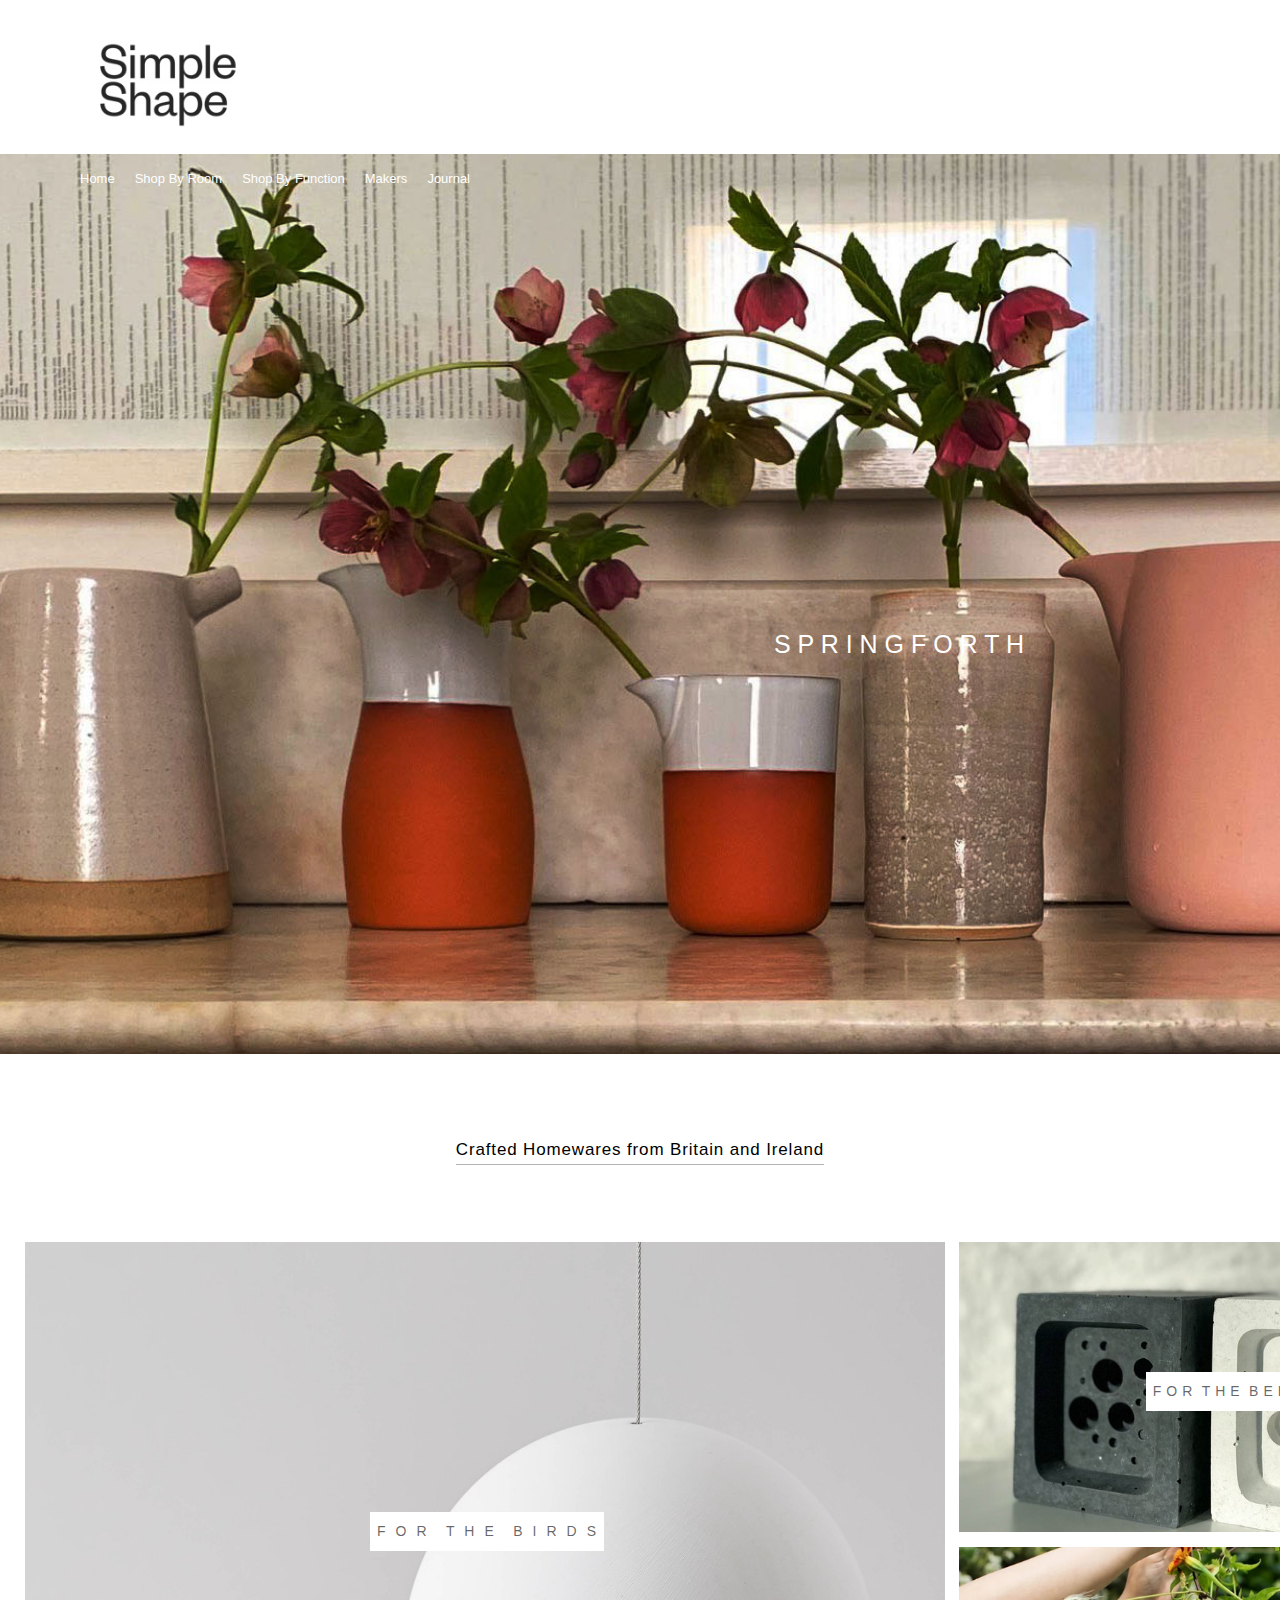
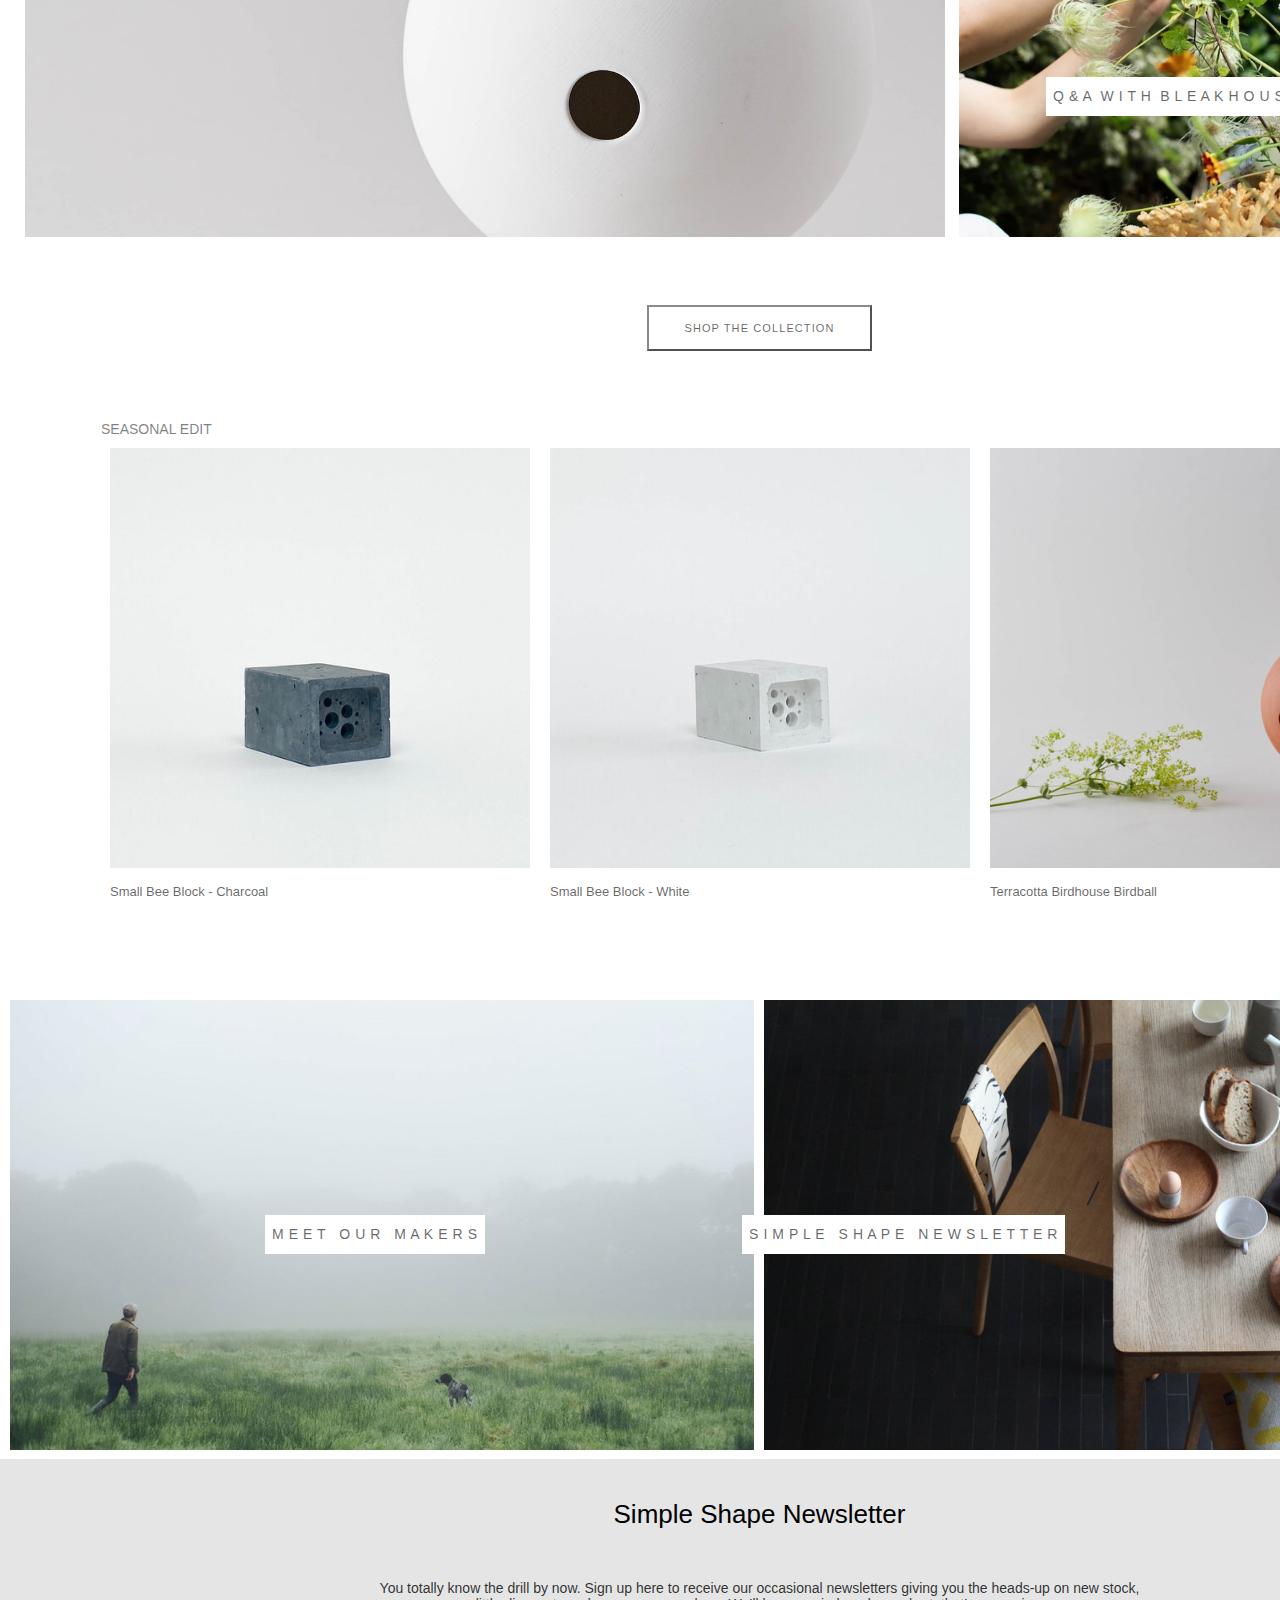
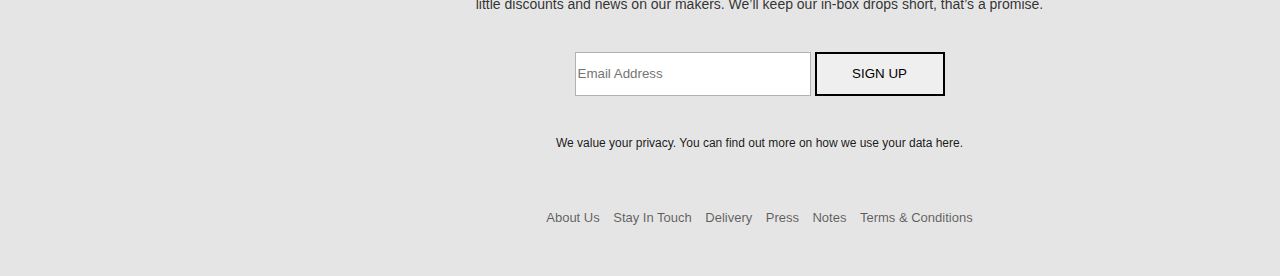
<file: index.html>
<!DOCTYPE html>
<html lang="en">
  <head>
    <meta charset="UTF-8" />
    <meta http-equiv="X-UA-Compatible" content="IE=edge" />
    <meta name="viewport" content="width=device-width, initial-scale=1.0" />
    <link rel="stylesheet" href="index.css" />
    <link
      rel="stylesheet"
      href="https://pro.fontawesome.com/releases/v5.10.0/css/all.css"
      integrity="sha384-AYmEC3Yw5cVb3ZcuHtOA93w35dYTsvhLPVnYs9eStHfGJvOvKxVfELGroGkvsg+p"
      crossorigin="anonymous"
    />
    <title>simple</title>
  </head>
  <body>
    <div id="wrap">
      <header>
        <div class="inner clear">
          <div class="logo">
            <img src="images/static1.squarespace.jpg" alt="logo" />
          </div>
        </div>
        <nav class="mainbox">
          <ul class="top_menu">
            <li>
              <a href="#">Home</a>
            </li>
            <li>
              <a href="#">Shop By Room</a>
              <ul class="shop_title">
                <li><a href="#">Living Room</a></li>
                <li><a href="#">Kitchen</a></li>
                <li><a href="#">Bedroom</a></li>
                <li><a href="#">Bathroom</a></li>
                <li><a href="#">Office</a></li>
                <li><a href="#">Garden</a></li>
                <li><a href="#">Shop All</a></li>
              </ul>
            </li>
            <li>
              <a href="#">Shop By Function</a>
              <ul class="function_title">
                <li><a href="#">Kitchen & Diningware</a></li>
                <li><a href="#">Soft Furnishings</a></li>
                <li><a href="#">Decoration</a></li>
                <li><a href="#">Toys</a></li>
                <li><a href="#">Stationery</a></li>
                <li><a href="#">Storage</a></li>
                <li><a href="#">Shop All</a></li>
              </ul>
            </li>
            <li>
              <a href="#">Makers</a>
            </li>
            <li>
              <a href="#">Journal</a>
            </li>
          </ul>
        </nav>
        <div class="spring">
          <span>S P R I N G F O R T H</span>
        </div>
        <div class="banner">
          <img src="images/vase+banner.jpg" alt="banner" />
        </div>
      </header>

      <content>
        <div class="write_title">
          <span>
            <a href="#">Crafted Homewares from Britain and Ireland</a>
          </span>
        </div>
        <div id="product_img">
          <div class="product_01">
            <a href="http://127.0.0.1:5500/page.html">
              <img src="images/birdhouse.jpg" alt="1" />
              <span>F O R &nbsp;T H E &nbsp;B I R D S</span>
            </a>
          </div>
          <div class="product_02">
            <a href="http://127.0.0.1:5500/page.html">
              <img src="images/blocks.jpg" alt="2" />
              <span>F O R &nbsp;T H E&nbsp; B E E S</span>
            </a>
          </div>
          <div class="product_03">
            <a href="http://127.0.0.1:5500/page.html">
              <img src="images/Screen.png" alt="3" />
              <span
                >Q & A &nbsp;W I T H &nbsp;B L E A K H O U S E &nbsp;F L O W E R
                S</span
              >
            </a>
          </div>
        </div>
        <div class="btn">
          <button>
            <a href="http://127.0.0.1:5500/page.html">SHOP THE COLLECTION</a>
          </button>
        </div>
        <div class="sea_list">
          <div class="seasonal">
            <p>SEASONAL EDIT</p>
          </div>
          <div class="slider">
            <button class="prev">
              <i class="fas fa-angle-left"></i>
            </button>
            <button class="next"><i class="fas fa-angle-right"></i></button>
          </div>
          <div id="product_list">
            <ul class="product_list">
              <li>
                <img src="images/block_01.jpg" alt="1" />
                <a href="#">Small Bee Block - Charcoal</a>
              </li>
              <li>
                <img src="images/block_02.jpg" alt="2" />
                <a href="#">Small Bee Block - White</a>
              </li>
              <li>
                <img src="images/block_03.jpg" alt="3" />
                <a href="#">Terracotta Birdhouse Birdball</a>
              </li>
              <li>
                <img src="images/block04.jpg" alt="4" />
                <a href="#">White Birdhouse Birdball</a>
              </li>
              <li>
                <img src="images/block_05.jpg" alt="5" />
                <a href="#">Birdball Seed Feeder in White or Warm Grey</a>
              </li>
              <li>
                <img src="images/block_06.jpg" alt="6" />
                <a href="#">Classic Watering Can - Sage Green</a>
              </li>
              <li>
                <img src="images/block_07.jpg" alt="7" />
                <a href="#">Classic Watering Can - Duck Egg Blue</a>
              </li>
              <li>
                <img src="images/block_08.jpg" alt="8" />
                <a href="#">Classic Watering Can - Cream</a>
              </li>
              <li>
                <img src="images/block_09.jpg" alt="9" />
                <a href="#">Classic Watering Can - Copper</a>
              </li>
            </ul>
          </div>
        </div>
        <div class="pic">
          <ul class="img_two">
            <li>
              <img src="images/Makers.jpg" alt="1" />
              <a href="#">M E E T &nbsp; O U R &nbsp; M A K E R S</a>
            </li>
            <li>
              <img src="images/newsletter.jpg" alt="2" />
              <a href="#"
                >S I M P L E &nbsp; S H A P E &nbsp; N E W S L E T T E R</a
              >
            </li>
          </ul>
        </div>
      </content>
      <footer id="news">
        <div>
          <h2>Simple Shape Newsletter</h2>
          <p>
            You totally know the drill by now. Sign up here to receive our
            occasional newsletters giving you the heads-up on new stock,
            <br />little discounts and news on our makers. We’ll keep our in-box
            drops short, that’s a promise.
          </p>
          <input type="text" placeholder="Email Address" />
          <button>SIGN UP</button>
        </div>
        <p class="privacy">
          We value your privacy. You can find out more on how we use your data
          here.
        </p>
        <div class="about">
          <ul>
            <li><a href="#">About Us</a></li>
            <li><a href="#">Stay In Touch</a></li>
            <li><a href="#">Delivery</a></li>
            <li><a href="#">Press</a></li>
            <li><a href="#">Notes</a></li>
            <li><a href="#">Terms & Conditions</a></li>
          </ul>
        </div>
      </footer>
    </div>
  </body>
  <script src="index.js"></script>
</html>
</file>
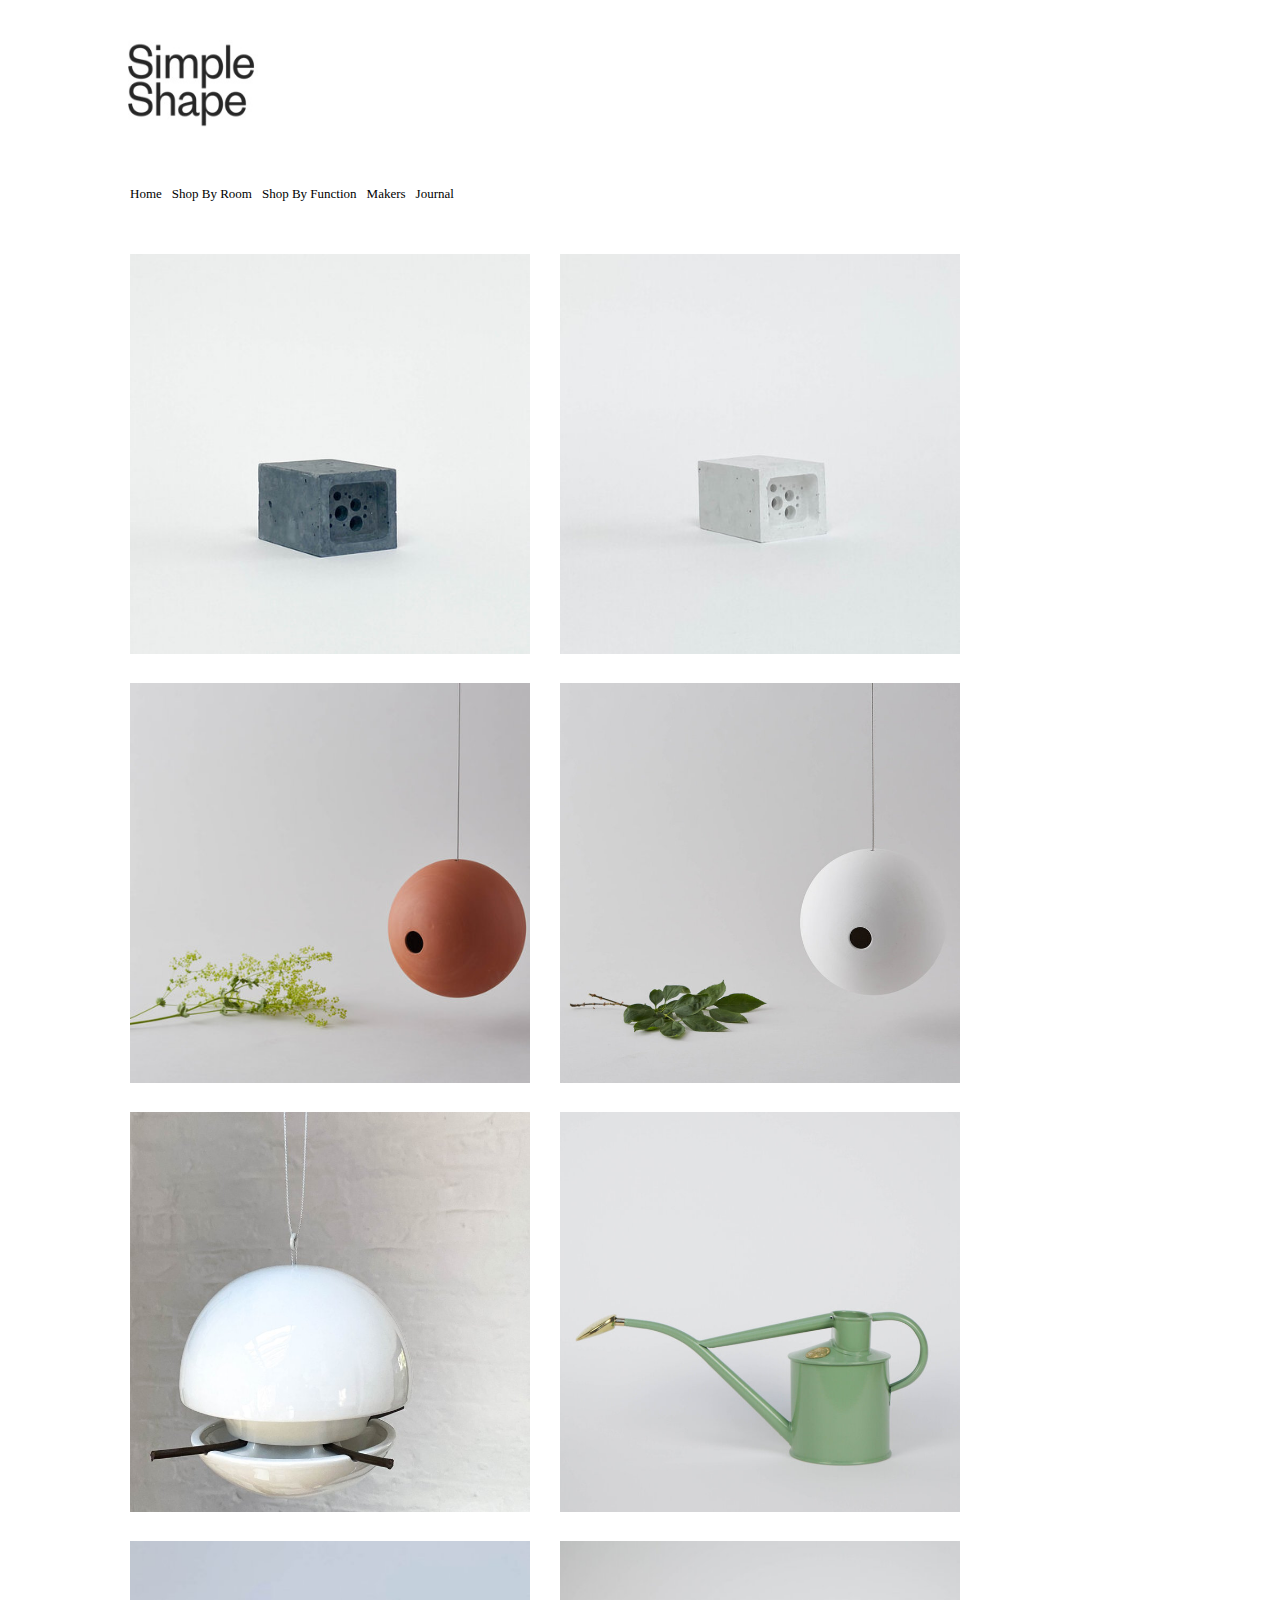
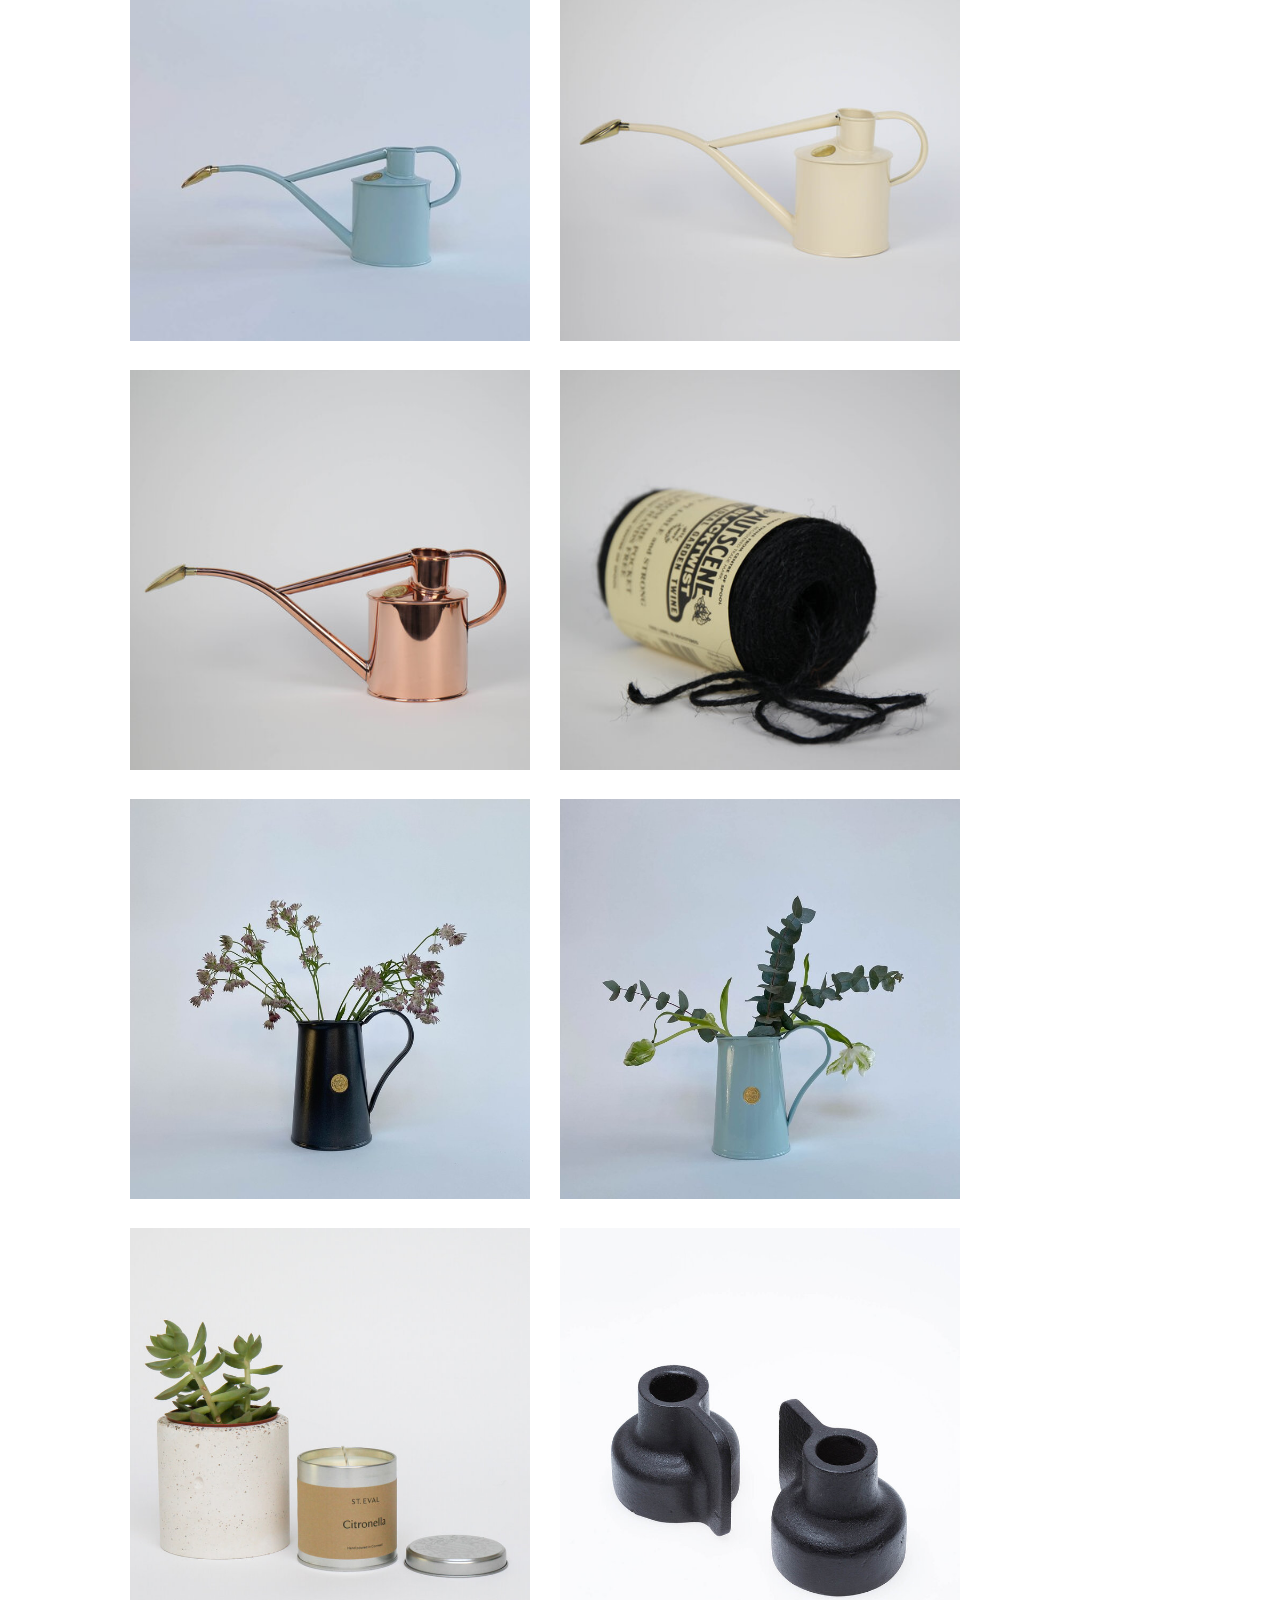
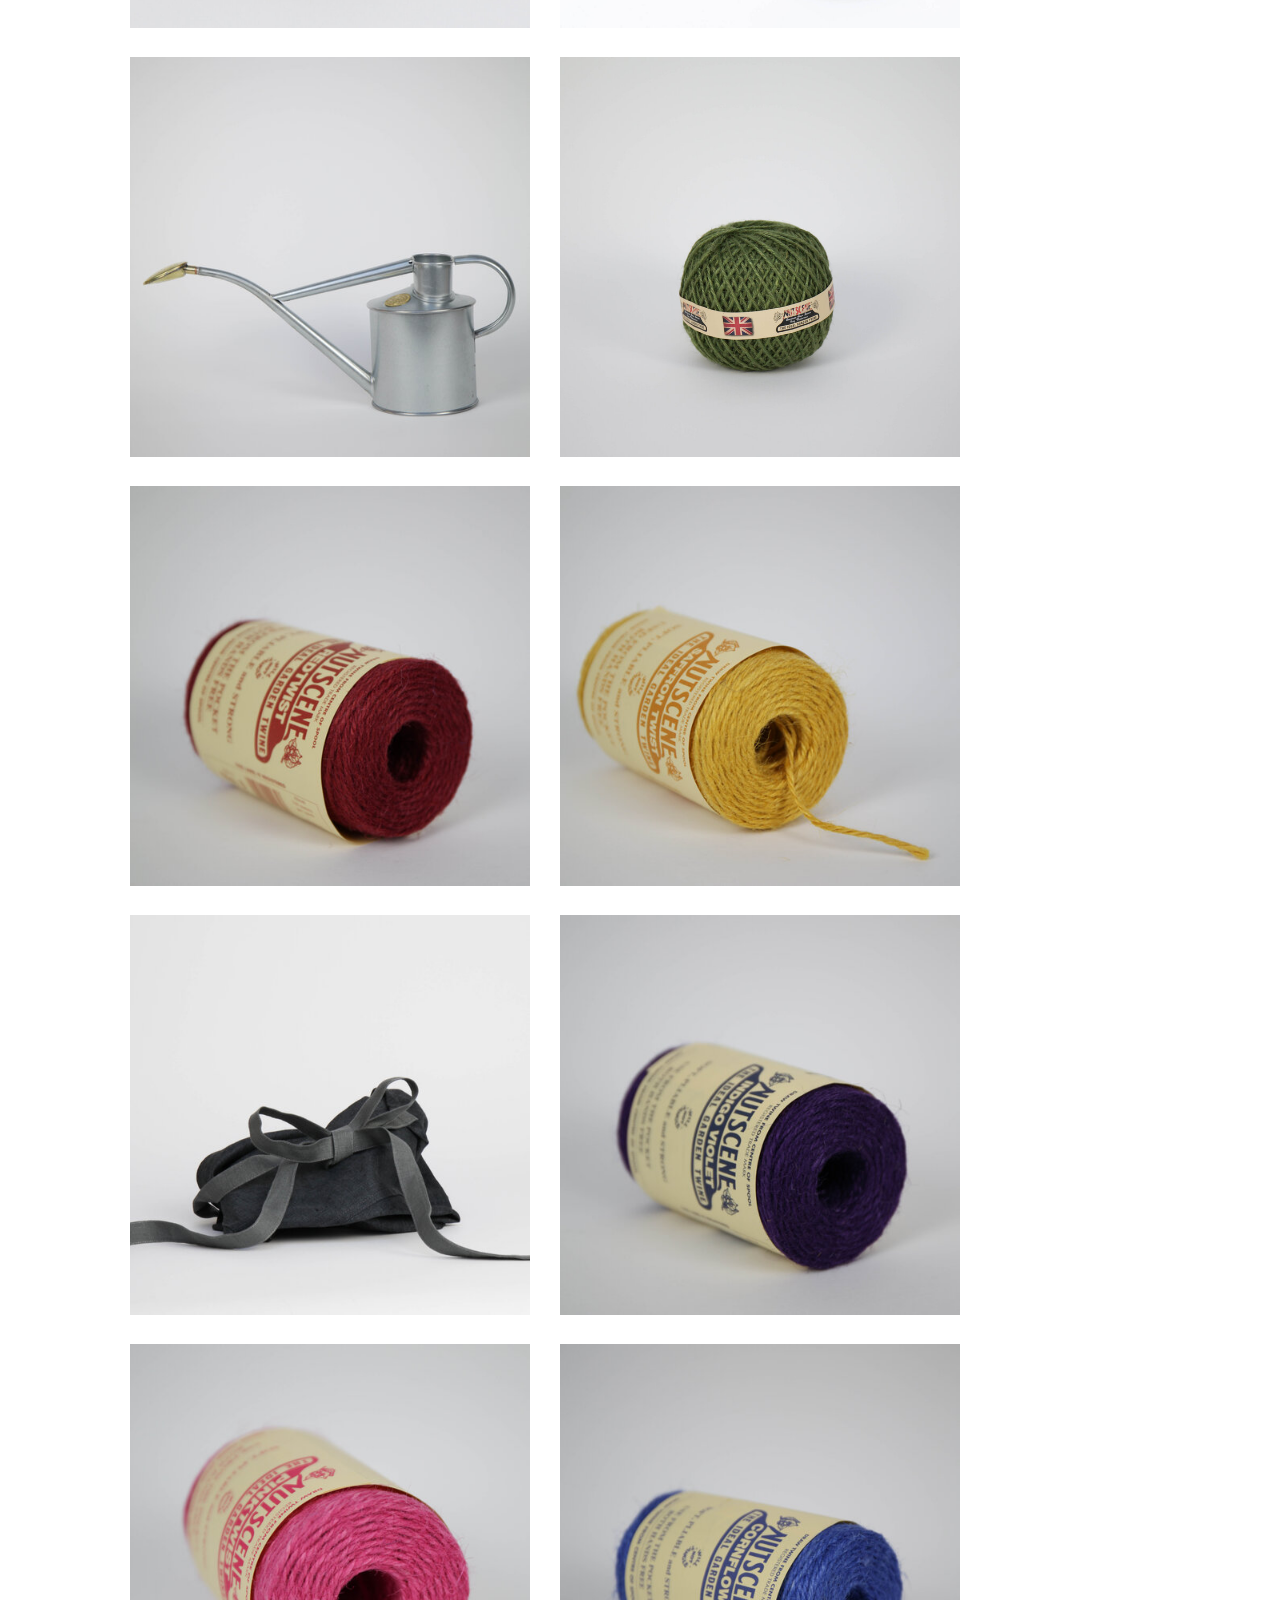
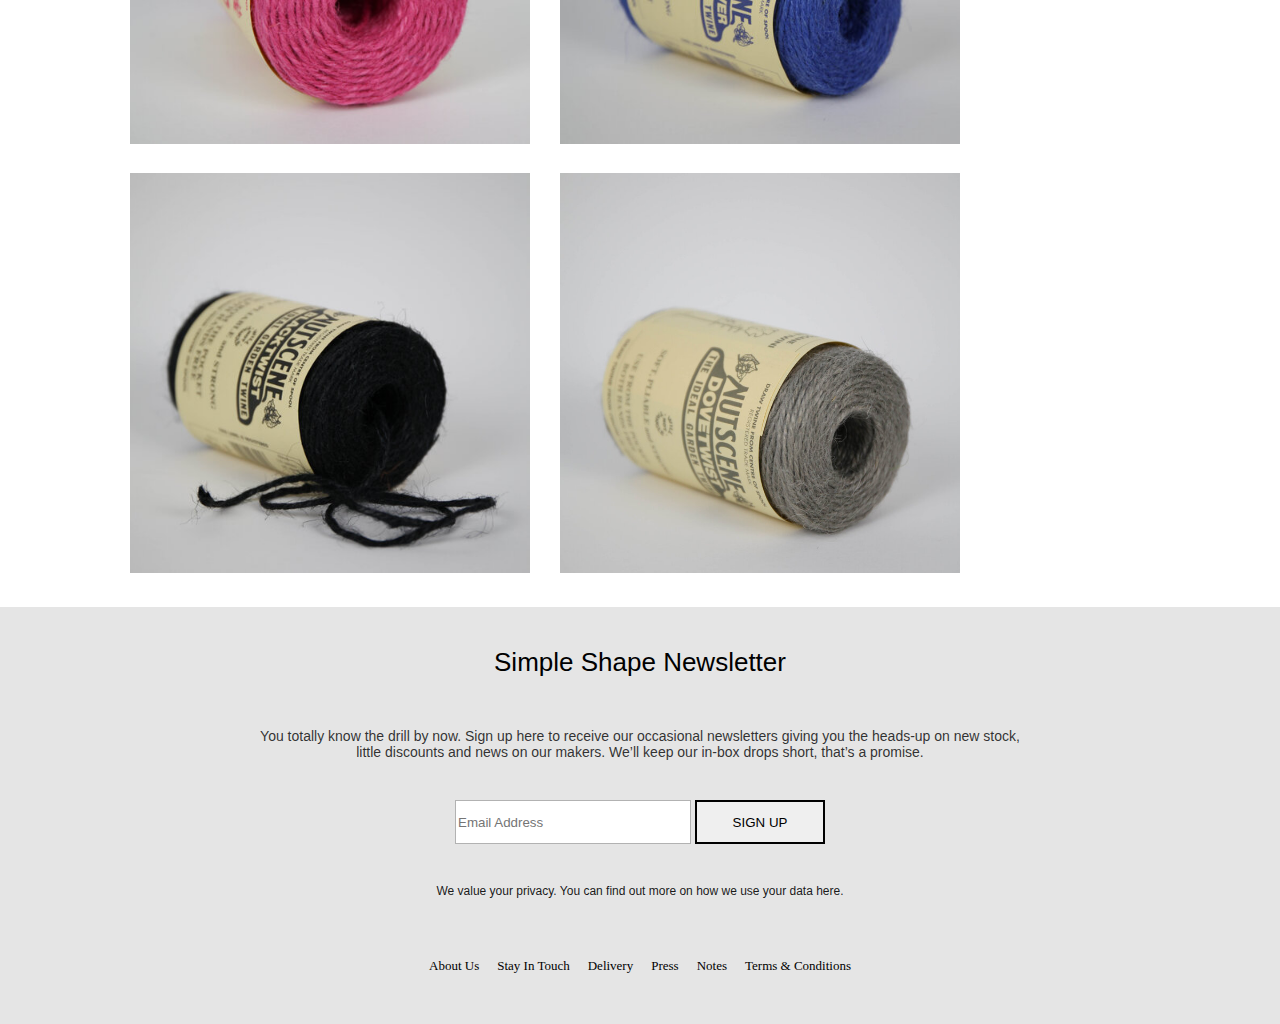
<file: subpage.html>
<!DOCTYPE html>
<html lang="en">
  <head>
    <meta charset="UTF-8" />
    <meta http-equiv="X-UA-Compatible" content="IE=edge" />
    <meta name="viewport" content="width=device-width, initial-scale=1.0" />
    <link rel="stylesheet" href="subpage.css" />
    <title>simple</title>
  </head>
  <body>
    <div id="wrap">
      <header>
        <div class="inner">
          <img src="images/static1.squarespace.jpg" alt="logo" />
        </div>
        <nav class="mainbox">
          <ul class="top_menu clear">
            <li>
              <a href="#">Home</a>
            </li>
            <li>
              <a href="#">Shop By Room</a>
              <ul class="shop_title">
                <li><a href="#">Living Room</a></li>
                <li><a href="#">Kitchen</a></li>
                <li><a href="#">Bedroom</a></li>
                <li><a href="#">Bathroom</a></li>
                <li><a href="#">Office</a></li>
                <li><a href="#">Garden</a></li>
                <li><a href="#">Shop All</a></li>
              </ul>
            </li>
            <li>
              <a href="#">Shop By Function</a>
              <ul class="function_title">
                <li><a href="#">Kitchen & Diningware</a></li>
                <li><a href="#">Soft Furnishings</a></li>
                <li><a href="#">Decoration</a></li>
                <li><a href="#">Toys</a></li>
                <li><a href="#">Stationery</a></li>
                <li><a href="#">Storage</a></li>
                <li><a href="#">Shop All</a></li>
              </ul>
            </li>
            <li>
              <a href="#">Makers</a>
            </li>
            <li>
              <a href="#">Journal</a>
            </li>
          </ul>
        </nav>
      </header>
      <section id="content_list">
        <nav class="list_menu">
          <ul class="list">
            <li>
              <a href="#">
                <img src="images/block_01.jpg" alt="1" />
                <div class="caption">
                  <span>Small Bee Block - Charcoal</span>
                </div>
              </a>
            </li>
            <li>
              <a href="#">
                <img src="images/block_02.jpg" alt="2" />
                <div class="caption">
                  <span>Small Bee Block - White</span>
                </div>
              </a>
            </li>
            <li>
              <a href="#">
                <img src="images/block_03.jpg" alt="3" />
                <div class="caption">
                  <span>Terracotta Birdhouse Birdball</span>
                </div>
              </a>
            </li>
            <li>
              <a href="#">
                <img src="images/block04.jpg" alt="4" />
                <div class="caption">
                  <span>White Birdhouse Birdball</span>
                </div>
              </a>
            </li>
            <li>
              <a href="#">
                <img src="images/block_05.jpg" alt="5" />
                <div class="caption">
                  <span>Birdball Seed Feeder in White or Warm Grey</span>
                </div>
              </a>
            </li>
            <li>
              <a href="#">
                <img src="images/block_06.jpg" alt="6" />
                <div class="caption">
                  <span>Classic Watering Can - Sage Green</span>
                </div>
              </a>
            </li>
            <li>
              <a href="#">
                <img src="images/block_07.jpg" alt="7" />
                <div class="caption">
                  <span>Classic Watering Can - Duck Egg Blue</span>
                </div>
              </a>
            </li>
            <li>
              <a href="#">
                <img src="images/block_08.jpg" alt="8" />
                <div class="caption">
                  <span>Classic Watering Can - Cream</span>
                </div>
              </a>
            </li>
            <li>
              <a href="#">
                <img src="images/block_09.jpg" alt="9" />
                <div class="caption">
                  <span>Classic Watering Can - Copper</span>
                </div>
              </a>
            </li>
            <li>
              <a href="#">
                <img src="images/black+twine+end_.jpg" alt="10" />
                <div class="caption">
                  <span>Green Twist Twine</span>
                </div>
              </a>
            </li>
            <li>
              <a href="#">
                <img src="images/Charcoal+jug+++flowers+2.jpg" alt="11" />
                <div class="caption">
                  <span>Charcoal 3-Pint Jug</span>
                </div>
              </a>
            </li>
            <li>
              <a href="#">
                <img src="images/Blue+jug+full+shot+++flowers.jpg" alt="12" />
                <div class="caption">
                  <span>Duck Egg Blue 3-Pint Jug</span>
                </div>
              </a>
            </li>
            <li>
              <a href="#">
                <img
                  src="images/citronella+and+indoor+plant+(1+of+1).jpg"
                  alt="13"
                />
                <div class="caption">
                  <span>Citronella Candle Tin</span>
                </div>
              </a>
            </li>
            <li>
              <a href="#">
                <img src="images/castor+cut+out.jpg" alt="14" />
                <div class="caption">
                  <span>'Caster' Candle Holder</span>
                </div>
              </a>
            </li>
            <li>
              <a href="#">
                <img src="images/galvanised+can.jpg" alt="15" />
                <div class="caption">
                  <span>Classic Watering Can - Galvanised Stee</span>
                </div>
              </a>
            </li>
            <li>
              <a href="#">
                <img src="images/green+ball+twine.jpg" alt="16" />
                <div class="caption">
                  <span>Dove Twist Twine</span>
                </div>
              </a>
            </li>
            <li>
              <a href="#">
                <img src="images/red+twine+end_.jpg" alt="17" />
                <div class="caption">
                  <span>Red Twist Twine</span>
                </div>
              </a>
            </li>
            <li>
              <a href="#">
                <img src="images/yellow+twine+end_.jpg" alt="18" />
                <div class="caption">
                  <span>Saffron Twist Twine</span>
                </div>
              </a>
            </li>
            <li>
              <a href="#">
                <img src="images/apron+waist-tie+detail.jpg" alt="19" />
                <div class="caption">
                  <span>Classic Irish Linen Apron - Charcoal Grey</span>
                </div>
              </a>
            </li>
            <li>
              <a href="#">
                <img src="images/image-asset.jpeg" alt="20" />
                <div class="caption">
                  <span>Indigo Violet Twine</span>
                </div>
              </a>
            </li>
            <li>
              <a href="#">
                <img src="images/pink+twine+end_.jpg" alt="21" />
                <div class="caption">
                  <span>Pink Twist Twine</span>
                </div>
              </a>
            </li>
            <li>
              <a href="#">
                <img src="images/blue+twine+end_.jpg" alt="22" />
                <div class="caption">
                  <span>Cornflower Twine</span>
                </div>
              </a>
            </li>
            <li>
              <a href="#">
                <img src="images/black+twine+end_.jpg" alt="23" />
                <div class="caption">
                  <span>Black Twist Twine</span>
                </div>
              </a>
            </li>
            <li>
              <a href="#">
                <img src="images/grey+twine+end_ (1).jpg" alt="24" />
                <div class="caption">
                  <span>Dove Twist Twine</span>
                </div>
              </a>
            </li>
          </ul>
        </nav>
      </section>
      <footer id="news">
        <div>
          <h2>Simple Shape Newsletter</h2>
          <p>
            You totally know the drill by now. Sign up here to receive our
            occasional newsletters giving you the heads-up on new stock,
            <br />little discounts and news on our makers. We’ll keep our in-box
            drops short, that’s a promise.
          </p>
          <input type="text" placeholder="Email Address" />
          <button>SIGN UP</button>
        </div>
        <p class="privacy">
          We value your privacy. You can find out more on how we use your data
          here.
        </p>
        <div class="about">
          <ul>
            <li><a href="#">About Us</a></li>
            <li><a href="#">Stay In Touch</a></li>
            <li><a href="#">Delivery</a></li>
            <li><a href="#">Press</a></li>
            <li><a href="#">Notes</a></li>
            <li><a href="#">Terms & Conditions</a></li>
          </ul>
        </div>
      </footer>
    </div>
  </body>
</html>
</file>
<file: index.css>
* {
  margin: 0 auto;
}

a {
  text-decoration: none;
  color: rgba(0, 0, 0, 0.6);
  font-weight: 400;
  font-style: normal;
  font-family: "Karla", sans-serif;
}

ul {
  list-style: none;
}

.clear::after {
  content: "";
  clear: both;
  display: block;
}

header {
}

#wrap {
  width: 100%;
}
.logo img {
  width: 140px;
  height: 90px;
  margin: 40px 100px 20px;
}

/*상단 메뉴 부분*/

.mainbox {
  position: relative;
}

.top_menu {
  margin-left: 40px;
  padding-top: 15px;

  position: absolute;
  display: flex;
}

.top_menu > li {
  padding-right: 20px;
  flex-direction: row;
}

.top_menu li a {
  color: #fff;
  font-size: 13px;
}

.top_menu li:hover .shop_title {
  display: block;
}
.top_menu li:hover .function_title {
  display: block;
}

.shop_title {
  position: absolute;
  left: 88px;
  width: 80px;
  padding: 7px;
  padding-top: 8px;
  margin-top: 0;
  display: none;
  z-index: 999;
}

.shop_title li {
  background-color: #fff;
  padding-bottom: 5px;
  text-align: center;
}

.shop_title li a {
  color: #000;
}

.function_title {
  position: absolute;
  text-align: center;
  left: 150px;
  width: 150px;
  padding: 8px;
  display: none;
  z-index: 999;
}

.function_title li {
  background-color: #fff;
  padding-bottom: 5px;
}

.function_title li a {
  color: #000;
}

.banner img {
  width: 1517px;
  height: 900px;
  object-fit: cover;
}

/**************************/

.spring {
  position: absolute;
  top: 70%;
  right: 20%;
}

.spring span {
  font-size: 25px;
  color: #fff;
  font-family: "Inter", sans-serif;
}

/*content*/

.write_title {
  text-align: center;
  margin: 80px;
  font-size: 18px;
}

.write_title span {
  font-size: 17px;
  padding-bottom: 5px;
  border-bottom: 1px solid rgba(0, 0, 0, 0.3);
}

.write_title a {
  font-style: normal;
  font-weight: 400;
  font-family: "Heebo", sans-serif;
  letter-spacing: 0.05em;
  line-height: 1.4em;
  color: #000;
}

.write_title:hover span a {
  color: rgba(0, 0, 0, 0.6);
}

#product_img {
  position: relative;
  margin-bottom: 5%;
  width: 1519px;
}

.product_01 img {
  margin-left: 25px;
  object-fit: cover;
  width: 920px;
  height: 595px;
}

.product_01 span {
  word-spacing: 5px;
  position: absolute;
  left: 370px;
  top: 270px;
  padding: 7px;
  background-color: #fff;
  font-style: normal;
  font-family: "Karla", sans-serif;
  font-size: 14px;
  font-weight: 400;
  letter-spacing: 0.04em;
  line-height: 1.8;
}

.product_02 img {
  position: absolute;
  object-fit: cover;
  right: 20px;
  top: 0px;
  width: 540px;
  height: 290px;
}

.product_02 span {
  position: absolute;
  right: 210px;
  top: 130px;
  background-color: #fff;
  padding: 7px;
  font-style: normal;
  font-family: "Karla", sans-serif;
  font-size: 14px;
  font-weight: 400;
  letter-spacing: 0.04em;
  line-height: 1.8;
}

.product_03 img {
  position: absolute;
  width: 540px;
  height: 290px;
  object-fit: cover;
  right: 20px;
  top: 305px;
}
.product_03 span {
  position: absolute;
  right: 105px;
  bottom: 125px;
  background-color: #fff;
  padding: 7px;
  font-style: normal;
  font-family: "Karla", sans-serif;
  font-size: 14px;
  font-weight: 400;
  letter-spacing: 0.04em;
  line-height: 1.8;
}

.sea_list {
  width: 1519px;
}
.btn {
  display: block;
  text-align: center;
  width: 1519px;
}

.btn button {
  padding: 15px 35px;
  border-width: 2px;
  border-color: rgba(0, 0, 0, 0.68);
  background-color: transparent;
  font-style: normal;
  font-family: "Karla", sans-serif;
  font-size: 11px;
  font-weight: 400;
  letter-spacing: 0.1em;
}

.seasonal {
  display: inline-block;
  margin-left: 101px;
  margin-top: 70px;
  color: rgba(0, 0, 0, 0.7);
}

.seasonal p {
  color: rgba(0, 0, 0, 0.5);
  font-weight: 500;
  font-style: normal;
  font-family: "Karla", sans-serif;
  font-size: 14px;
}

.slider {
  display: inline-block;
  margin-left: 75%;
}

.slider button {
  background-color: transparent;
  border: none;
  font-size: 18px;
  color: rgba(0, 0, 0, 0.3);
}

#product_list {
  margin-top: 10px;
  margin-left: 70px;
  overflow: hidden;
  width: 1340px; /* width: 3960px; */
}

.product_list {
  transition: 0.5s;
}

#product_list ul {
  display: flex;
}

#product_list img {
  width: 420px;
  margin-right: 20px;
  margin-bottom: 10px;
}

#product_list a {
  font-size: 13px;
}

.pic {
  margin-top: 100px;
  position: relative;
}

.pic ul {
  display: flex;
  flex-direction: row;
}
.pic img {
  width: 744px;
  height: 450px;
  object-fit: cover;
}

.pic :nth-child(1) {
  margin-right: 10px;
  margin-left: -10px;
}

.img_two :nth-child(1) a {
  background-color: #fff;
  position: absolute;
  bottom: 200px;
  left: 265px;
  padding: 7px;
  padding: 7px;
  font-style: normal;
  font-family: "Karla", sans-serif;
  font-size: 14px;
  font-weight: 400;
  letter-spacing: 0.04em;
  line-height: 1.8;
}
.img_two :nth-child(2) a {
  background-color: #fff;
  position: absolute;
  bottom: 200px;
  right: 215px;
  padding: 7px;
  font-style: normal;
  font-family: "Karla", sans-serif;
  font-size: 14px;
  font-weight: 400;
  letter-spacing: 0.04em;
  line-height: 1.8;
}
.pic:nth-child(2) {
  margin-right: 20px;
}
footer {
  width: 1519px;
  background-color: rgba(0, 0, 0, 0.1);
  margin-top: 5px;
  text-align: center;
}

footer h2 {
  padding: 40px;
  font-style: normal;
  font-family: "Karla", sans-serif;
  font-size: 26px;
  font-weight: 400;
}

footer p {
  padding: 10px;
  margin-bottom: 30px;
  font-size: 14px;
  font-family: "Karla", sans-serif;
  color: rgba(0, 0, 0, 0.8);
}

footer input {
  width: 230px;
  height: 40px;
  border: 1px solid rgba(0, 0, 0, 0.3);
}

footer button {
  width: 130px;
  height: 44px;
  border: 2px solid #000;
}

.privacy {
  font-size: 12px;
  color: rgba(0, 0, 0, 0.9);
  padding: 40px 0px 30px;
}

.about ul {
  text-align: center;
  font-size: 13px;
  width: 440px;
  display: flex;
  justify-content: space-evenly;
  padding-bottom: 50px;
  padding-right: 40px;
}

.about ul li:hover a {
  color: rgba(0, 0, 0, 0.3);
}
</file>
<file: subpage.css>
* {
  margin: 0 auto;
}

a {
  text-decoration: none;
  color: #000;
}

ul {
  list-style: none;
}

header {
}

span {
  font-weight: 400;
  font-style: normal;
  font-family: "Karla", sans-serif;
}

.inner {
  width: 100%;
  position: relative;
}

#wrap {
  width: 100%;
}
header img {
  width: 130px;
  height: 90px;
  margin: 40px 128px 20px;
}

.clear::after {
  content: "";
  clear: both;
  display: block;
}

/*menu부분*/

.mainbox {
  position: relative;
}

.top_menu {
  position: absolute;
  left: 90px;
  top: 30px;
  display: flex;
}

.top_menu > li {
  padding-right: 10px;
  flex-direction: row;
}

.top_menu li a {
  color: #000;
  font-size: 13px;
}

.top_menu li:hover .shop_title {
  display: block;
}
.top_menu li:hover .function_title {
  display: block;
}

.shop_title {
  position: absolute;
  left: 88px;
  width: 80px;
  padding: 7px;
  padding-top: 8px;
  margin-top: 0;
  display: none;
  z-index: 999;
}

.shop_title li {
  background-color: #000;
  padding-bottom: 5px;
  text-align: center;
}

.shop_title li a {
  color: #fff;
}

.function_title {
  position: absolute;
  text-align: center;
  left: 150px;
  width: 150px;
  padding: 8px;
  display: none;
  z-index: 999;
}

.function_title li {
  background-color: #000;
  padding-bottom: 5px;
}

.function_title li a {
  color: #fff;
}

section {
}

.list {
  margin-left: 60px;
  margin-top: 100px;
  display: flex;
  flex-flow: row wrap;
}

.list li {
  margin-left: 30px;
  margin-right: 0px;
  margin-bottom: 25px;
  overflow: hidden;
}

.list li a {
  position: relative;
}

.list li a span {
  opacity: 0;
  transition: 0.5s;
}

.list li a:hover span {
  opacity: 1;
}

.list li img {
  opacity: 1;
  transition: 0.3s ease-in-out;
}

.list li a:hover img {
  opacity: 0.1;
}

.caption {
  display: block;
}

.caption span {
  position: absolute;
  top: -200px;
  left: 200px;
  font-size: 20px;
  text-align: center;
  transform: translate(-50%, -50%);
  letter-spacing: 0.04em;
}

.list img {
  width: 400px;
}

/*footer*/
footer {
  width: 100%;
  background-color: rgba(0, 0, 0, 0.1);
  margin-top: 5px;
  text-align: center;
}

footer h2 {
  padding: 40px;
  font-style: normal;
  font-family: "Karla", sans-serif;
  font-size: 26px;
  font-weight: 400;
}

footer p {
  padding: 10px;
  margin-bottom: 30px;
  font-size: 14px;
  font-family: "Karla", sans-serif;
  color: rgba(0, 0, 0, 0.8);
}

footer input {
  width: 230px;
  height: 40px;
  border: 1px solid rgba(0, 0, 0, 0.3);
}

footer button {
  width: 130px;
  height: 44px;
  border: 2px solid #000;
}

.privacy {
  font-size: 12px;
  color: rgba(0, 0, 0, 0.9);
  padding: 40px 0px 30px;
}

.about ul {
  text-align: center;
  font-size: 13px;
  width: 440px;
  display: flex;
  justify-content: space-evenly;
  padding-bottom: 50px;
  padding-right: 40px;
}

.about ul li:hover a {
  color: rgba(0, 0, 0, 0.3);
}
</file>
